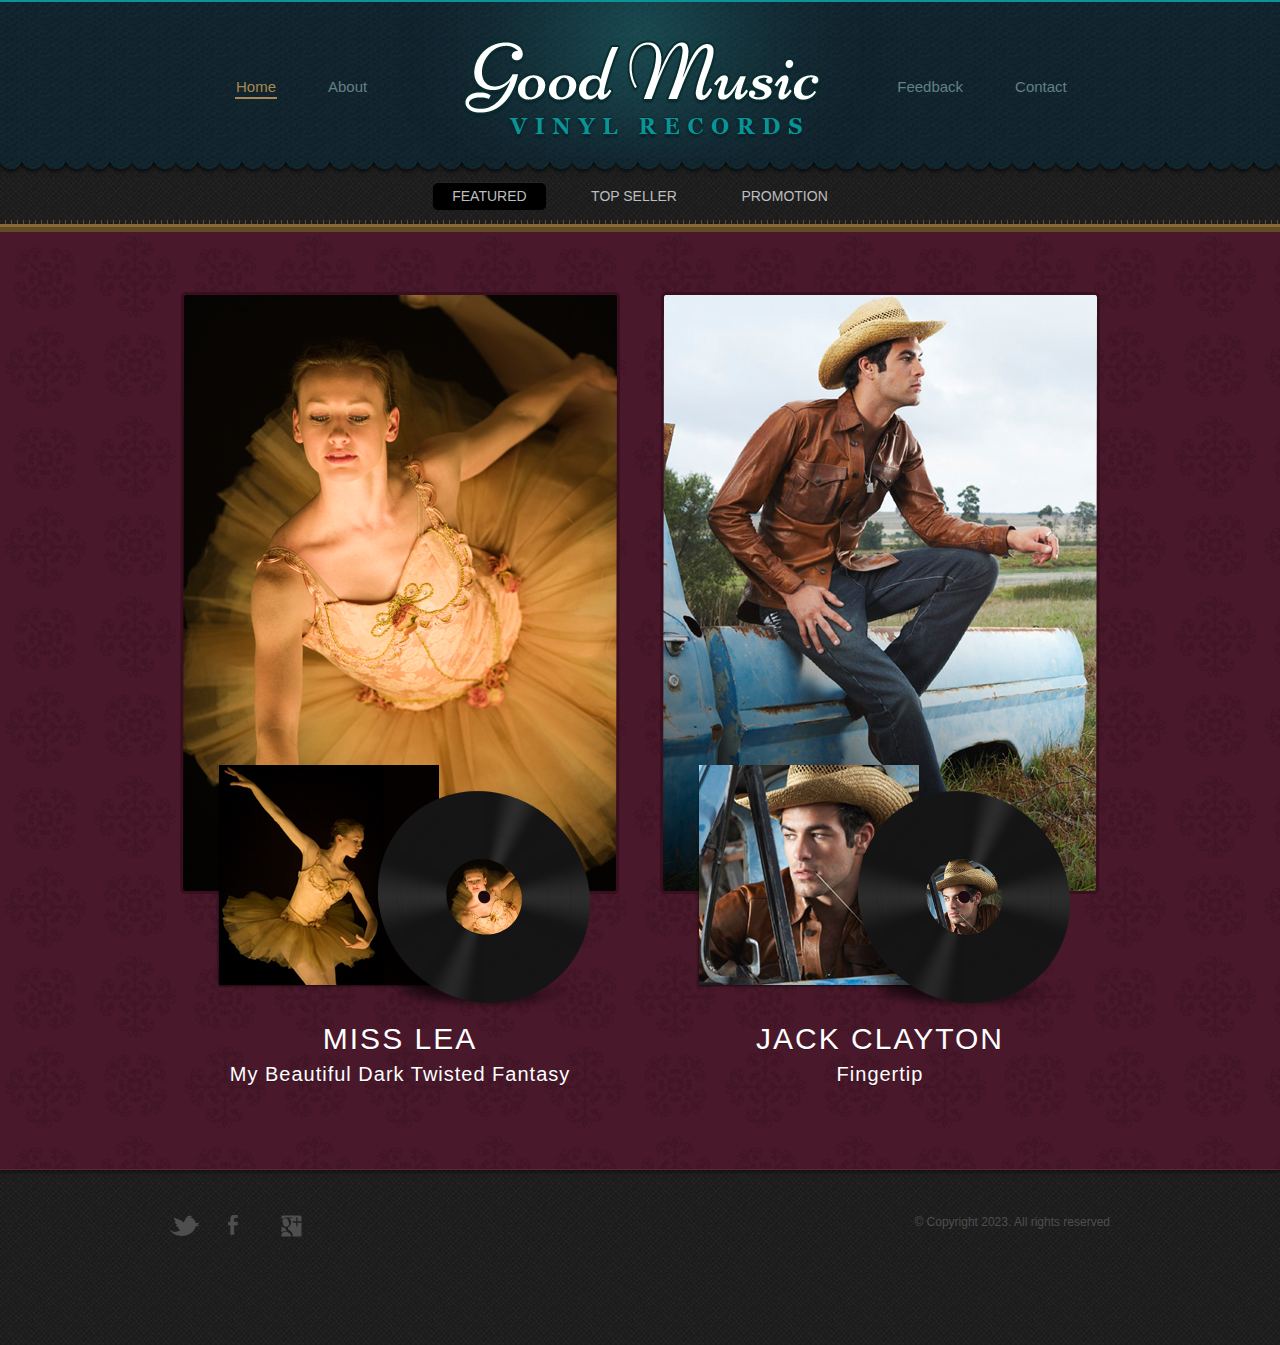
<file: index.html>
<!DOCTYPE html>
<html>
  <head>
    <meta charset="UTF-8" />
    <title>Good Music Website</title>
    <link rel="stylesheet" type="text/css" href="css/style.css" />
    <meta name="author" content="Group Lucas Nunes, Lucas, Vandre"> 
    <meta name="description" content="Online record website">
    <link rel="shortcut icon" href="images/vinyl-record.png" type="images/x-icon"/> 
  </head>
  <body>
    <div id="header">
      <div>
        <div>
          <ul>
            <li class="current">
              <a href="index.html">Home</a>
            </li>
            <li>
              <a href="about.html">About</a>
            </li>
          </ul>
          <a href="index.html" id="logo"
            ><img src="images/logo.png" alt="Image"
          /></a>
          <ul>
            <li>
              <a href="feedback.html">Feedback</a>
            </li>
            <li>
              <a href="contact.html">Contact</a>
            </li>
          </ul>
        </div>
      </div>
      <div>
        <ul>
          <li class="current">
            <a href="index.html"><span>Featured</span></a>
          </li>
          <li>
            <a href="topseller.html"><span>Top Seller</span></a>
          </li>
          <li>
            <a href="promotion.html"><span>Promotion</span></a>
          </li>
          <!--<li>
            <a href="newrelease.html"><span>New Releases</span></a>
          </li> -->
        </ul>
      </div>
    </div>
    <div id="body">
      <div>
        <ul id="featured">
          <li>
            <a href="product1.html"
              ><img src="images/ballerina.png" alt="Image"
            /></a>
            <h1>Miss Lea</h1>
            <h2>My Beautiful Dark Twisted Fantasy</h2>
          </li>
          <li>
            <a href="product2.html"
              ><img src="images/cowboy.png" alt="Image"
            /></a>
            <h1>JACK Clayton</h1>
            <h2>Fingertip</h2>
          </li>
        </ul>
      </div>
    </div>
    <div id="footer">
      <div>
        <div>
          <a
            href="https://twitter.com/"
            target="_blank"
            id="twitter"
            >Twitter</a
          >
          <a
            href="https://www.facebook.com/"
            target="_blank"
            id="facebook"
            >Facebook</a
          >
          <a
            href="http://www.googleplus.com/"
            target="_blank"
            id="googleplus"
            >Google&#43;</a
          >
        </div>
        <p>&copy; Copyright 2023. All rights reserved</p>
      </div>
    </div>
  </body>
</html>
</file>
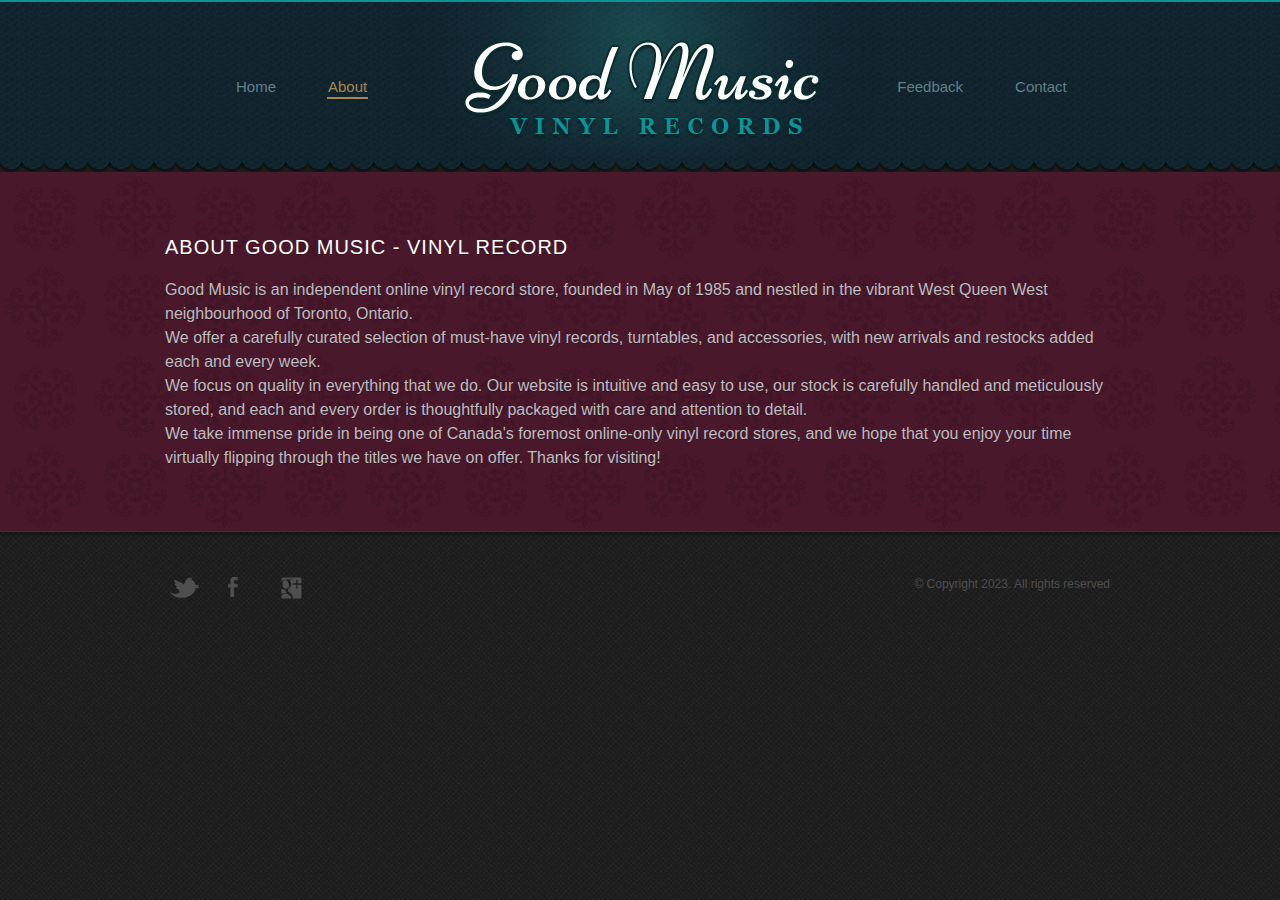
<file: about.html>
<!DOCTYPE html>
<html>
<head>
	<meta charset="UTF-8">
	<title>About - Vinyl Record Shop Web</title>
	<link rel="stylesheet" type="text/css" href="css/style.css">
	<meta name="author" content="Group Lucas Nunes, Lucas, Vandre">
    <meta name="description" content="Online record website">
    <link rel="shortcut icon" href="images/vinyl-record.png" type="images/x-icon"/> 
</head>
<body>
	<div id="header">
		<div>
			<div>
				<ul>
					<li>
						<a href="index.html">Home</a>
					</li>
					<li class="current">
						<a href="about.html">About</a>
					</li>
				</ul>
				<a href="index.html" id="logo"><img src="images/logo.png" alt="Image"></a>
				<ul>
					<li>
						<a href="feedback.html">Feedback</a>
					</li>
					<li>
						<a href="contact.html">Contact</a>
					</li>
				</ul>
			</div>
		</div>
		<!-- <div>
			<ul>
				<li>
					<a href="index.html"><span>Featured</span></a>
				</li>
				<li>
					<a href="topseller.html"><span>Top Seller</span></a>
				</li>
				<li>
					<a href="promotion.html"><span>Promotion</span></a>
				</li>
				<!--<li>
					<a href="newrelease.html"><span>New Releases</span></a>
				</li> 
			</ul>
		</div>-->
	</div>
	<div id="body">
		<div>
			<h3>About Good Music - Vinyl Record</h3>
			<p>
				Good Music is an independent online vinyl record store, founded in May of 1985 and nestled in the vibrant West Queen West neighbourhood of Toronto, Ontario.
				<br>We offer a carefully curated selection of must-have vinyl records, turntables, and accessories, with new arrivals and restocks added each and every week.
				<br>We focus on quality in everything that we do. Our website is intuitive and easy to use, our stock is carefully handled and meticulously stored, and each and every order is thoughtfully packaged with care and attention to detail.
				<br>We take immense pride in being one of Canada's foremost online-only vinyl record stores, and we hope that you enjoy your time virtually flipping through the titles we have on offer. Thanks for visiting!
			</p>

			
			</div>
		</section>
	</div>
	<div id="footer">
		<div>
			<div>
				<a href="https://twitter.com/" target="_blank" id="twitter">Twitter</a>
				<a href="http://facebook.com/" target="_blank" id="facebook">Facebook</a>
				<a href="http://googleplus.com/" target="_blank" id="googleplus">Google&#43;</a>
			</div>
			<p>
				&copy; Copyright 2023. All rights reserved
			</p>
		</div>
	</div>
</body>
</html>
</file>
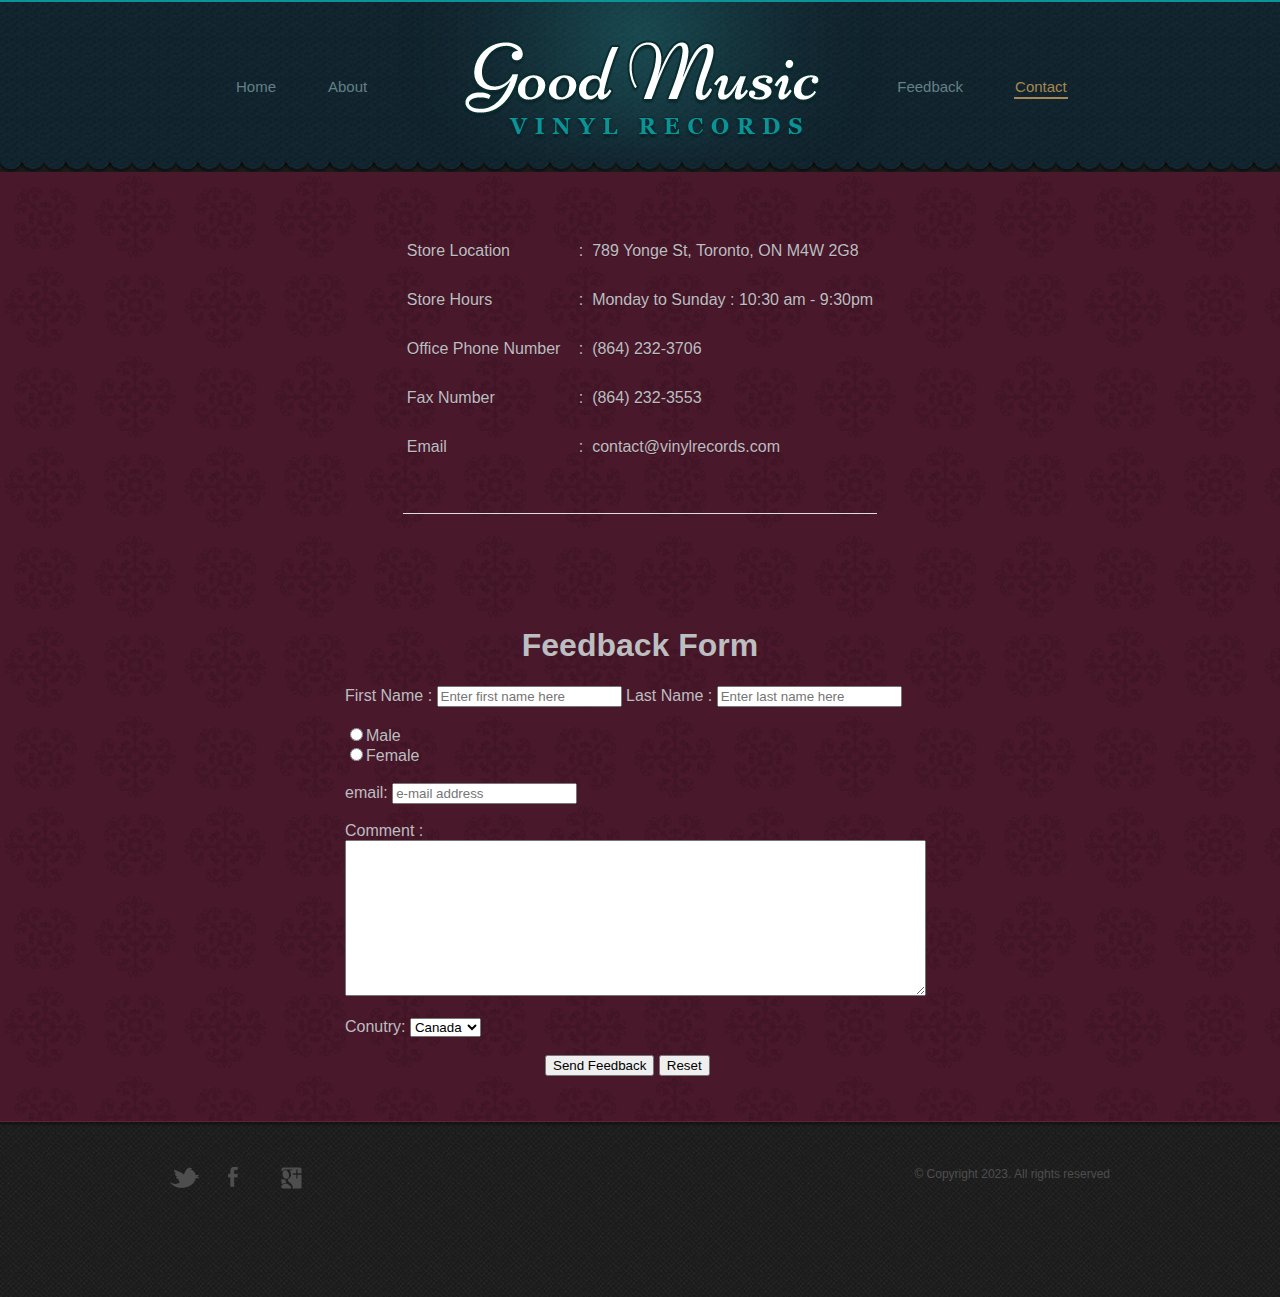
<file: contact.html>
<!DOCTYPE html>
<html>
<head>
	<meta charset="UTF-8">
	<title>Contact - Good Music Website</title>
	<link rel="stylesheet" type="text/css" href="css/style.css">
	<meta name="author" content="Group 7"> <!--Authore information-->
    <meta name="description" content="Online record website"> <!--Description-->
    <link rel="shortcut icon" href="images/vinyl-record.png" type="images/x-icon"/> <!-- Shortcut icon for the webpage -->
</head>

<body>
	<div id="header">
		<div>
			<div>
				<ul>
					<li>
						<a href="index.html">Home</a>
					</li>
					<li>
						<a href="about.html">About</a>
					</li>
				</ul>
				<a href="index.html" id="logo"><img src="images/logo.png" alt="Image"></a>
				<ul>
					<li>
						<a href="feedback.html">Feedback</a>
					</li>
					<li class="current">
						<a href="contact.html">Contact</a>
					</li>
				</ul>
			</div>
		</div>
		<!-- <div>
			<ul>
				<li>
					<a href="index.html"><span>Featured</span></a>
				</li>
				<li>
					<a href="topseller.html"><span>Top Seller</span></a>
				</li>
				<li>
					<a href="promotion.html"><span>Promotion</span></a>
				</li>
				<li>
					<a href="newrelease.html"><span>New Releases</span></a>
				</li> 
			</ul>
		</div> -->
	</div>
	<div id="body">
		<div>

			
			<table id="contactTable">
				<tr>
					<td>Store Location</td>
					<td>: &nbsp;789 Yonge St, Toronto, ON M4W 2G8</td>
				</tr>
				<tr>
					<td>Store Hours</td>
					<td>: &nbsp;Monday to Sunday : 10:30 am - 9:30pm</td>
				</tr>
				<tr>
					<td>Office Phone Number</td>
					<td>: &nbsp;(864) 232-3706</td>
				</tr>
				<tr>
					<td>Fax Number</td>
					<td>: &nbsp;(864) 232-3553</td>
				</tr>
				<tr>
					<td>Email</td>
					<td>: &nbsp;<a href=" " target="_blank">contact@vinylrecords.com</a></td>
				</tr>
			</table>
		</div>
		<div>
			<div id="formTitle">
				<h1>Feedback Form</h1>
			</div>
			<form action="getFeedback.php" method="get">
				First Name : <input type="text" name="firstname" id="firstname" placeholder="Enter first name here">
				Last Name : <input type="text" name="lastname" id="lastname" placeholder="Enter last name here">
				<br>
				<br>
				<input type="radio" name="gender" value="male">Male<br>
				<input type="radio" name="gender" value="female">Female  
				<br>
				<br>
				email: <input type="email" name="mail" placeholder="e-mail address">
				<br>
				<br>
				Comment :<br>        
				<textarea rows="10" cols="70" name="commentfield"></textarea>
				<br>
				<br>
				Conutry:
				<select name="countychooser">
				<option value="Canada">Canada</option>
				<option value="America">America</option>
				<option value="Japan">Japan</option>
				<option value="Brazil">Brazil</option>
				<option value="England">England</option>
				<option value="Taiwan">Taiwan</option>
				</select>
				<br>
				<br>
				<div id="button">
					<input type="submit" value="Send Feedback" formaction="index.html" onclick="Alert()">
					<input type="reset" value="Reset">
				</div>
			</form>		
		</div>
	</div>
	<div id="footer">
		<div>
			<div>
				<a href="http://freewebsitetemplates.com/go/twitter/" target="_blank" id="twitter">Twitter</a>
				<a href="http://freewebsitetemplates.com/go/facebook/" target="_blank" id="facebook">Facebook</a>
				<a href="http://freewebsitetemplates.com/go/googleplus/" target="_blank" id="googleplus">Google&#43;</a>
			</div>
			<p>
				&copy; Copyright 2023. All rights reserved
			</p>
		</div>
	</div>

	
</body>
</html>
</file>
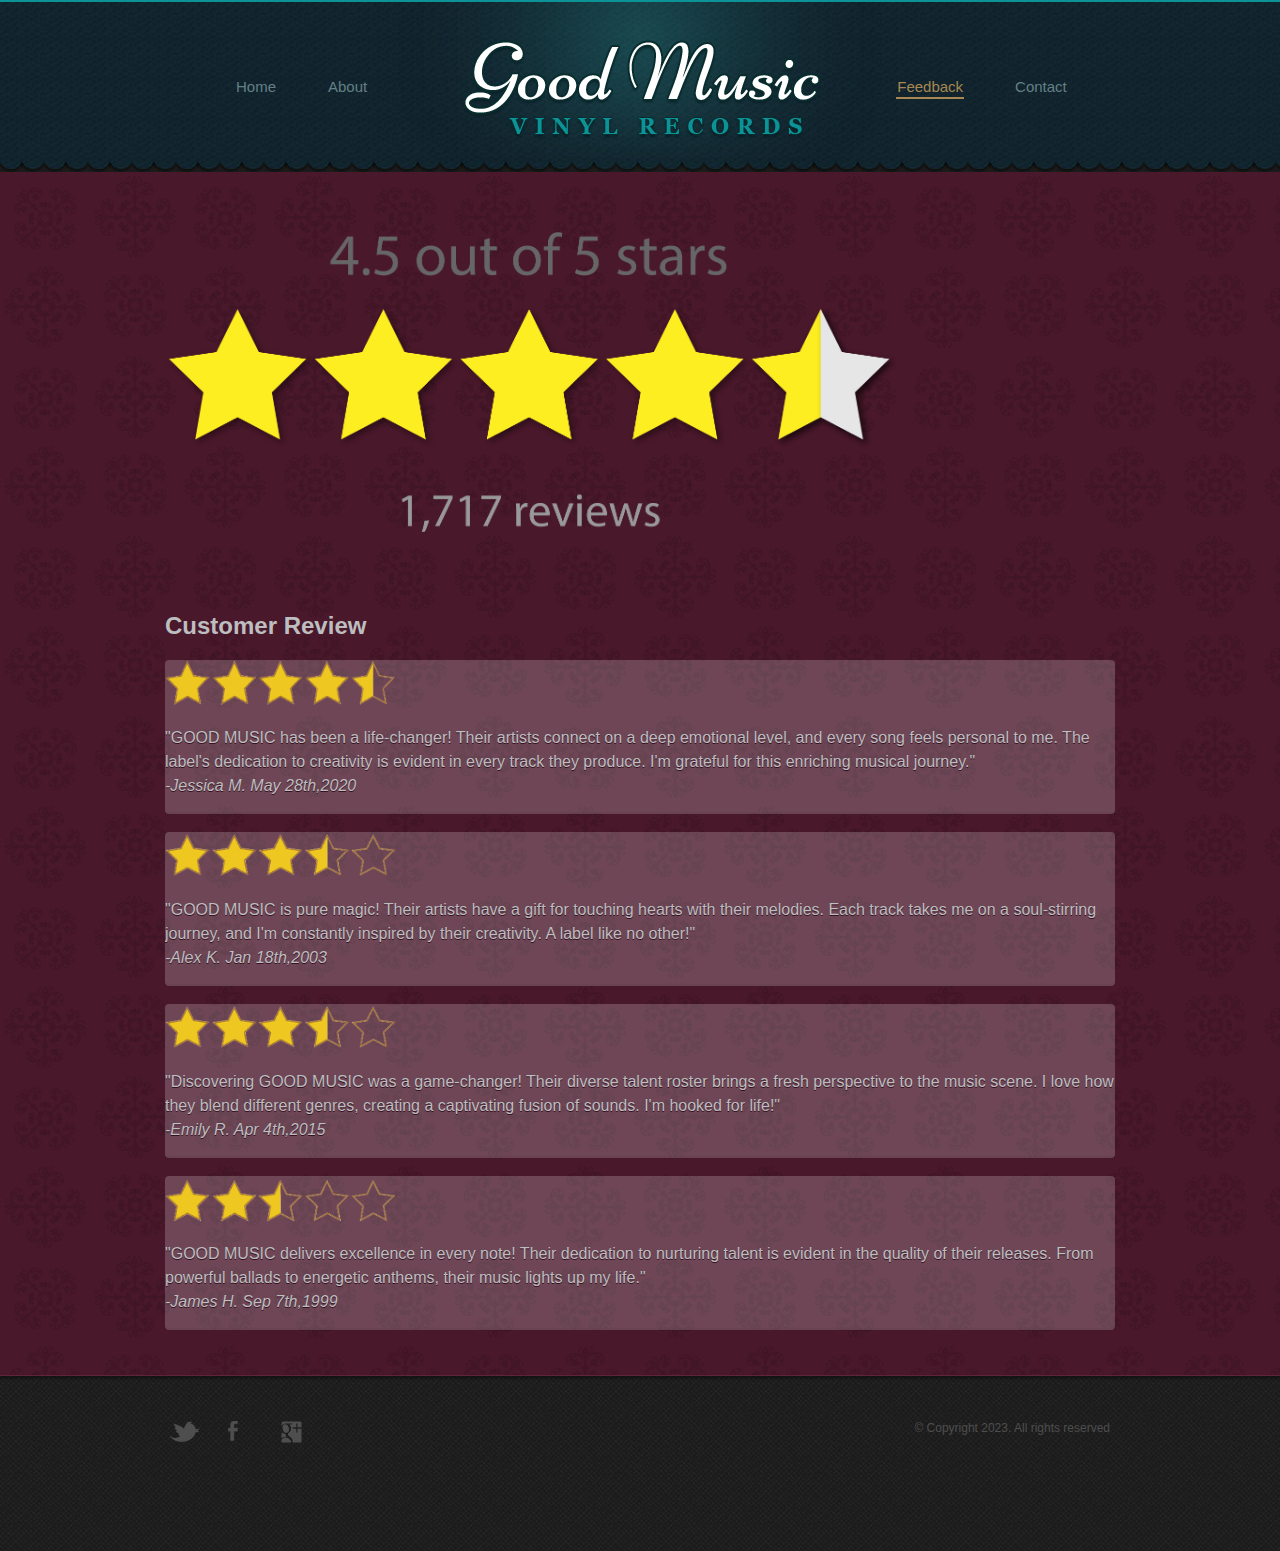
<file: feedback.html>
<!DOCTYPE html>
<html>
<head>
	<meta charset="UTF-8">
	<title>Feedback - Good Music Website</title>
	<link rel="stylesheet" type="text/css" href="css/style.css">
	<meta name="author" content="Group Lucas Nunes, Lucas, Vandre"> 
    <meta name="description" content="Online record website"> 
    <link rel="shortcut icon" href="images/vinyl-record.png" type="images/x-icon"/> 
</head>
<body>
	<div id="header">
		<div>
			<div>
				<ul>
					<li>
						<a href="index.html">Home</a>
					</li>
					<li>
						<a href="about.html">About</a>
					</li>
				</ul>
				<a href="index.html" id="logo"><img src="images/logo.png" alt="Image"></a>
				<ul>
					<li class="current">
						<a href="blog.html">Feedback</a>
					</li>
					<li>
						<a href="contact.html">Contact</a>
					</li>
				</ul>
			</div>
		</div>
		<!--<div>
			<ul>
				<li>
					<a href="index.html"><span>Featured</span></a>
				</li>
				<li>
					<a href="topseller.html"><span>Top Seller</span></a>
				</li>
				<li>
					<a href="promotion.html"><span>Promotion</span></a>
				</li>
				<li>
					<a href="newrelease.html"><span>New Releases</span></a>
				</li>
			</ul>
		</div>-->
	</div>
	<div id="body">
		<div id="star">
			<img src="images/reviewstar.png" alt="rate star" height="300px">
		</div>
		<div>
			<div>
				<h2>Customer Review</a></h2>
					<div class="star1">
						<img src="images/5star.png" alt="5star" width="230px" height="50px">
						<p>
							"GOOD MUSIC has been a life-changer! Their artists connect on a deep emotional level, and every song feels personal to me. The label's dedication to creativity is evident in every track they produce. I'm grateful for this enriching musical journey."
							<br><i>-Jessica M. May 28th,2020</i>
						</p>
					</div>
					<br>
					<div class="star2">
						<img src="images/4star.png" alt="4star" width="230px" height="50px">
						<p>
							"GOOD MUSIC is pure magic! Their artists have a gift for touching hearts with their melodies. Each track takes me on a soul-stirring journey, and I'm constantly inspired by their creativity. A label like no other!"
							<br><i>-Alex K. Jan 18th,2003</i>
						</p>
					</div>
					<br>
					<div class="star3">
						<img src="images/4star.png" alt="4star" width="230px" height="50px">
						<p>
							"Discovering GOOD MUSIC was a game-changer! Their diverse talent roster brings a fresh perspective to the music scene. I love how they blend different genres, creating a captivating fusion of sounds. I'm hooked for life!"
							<br><i>-Emily R. Apr 4th,2015</i>
						</p>
					</div>
					<br>
					<div class="star4" >
						<img src="images/3star.png" alt="4star" width="230px" height="50px">
							<p>
								"GOOD MUSIC delivers excellence in every note! Their dedication to nurturing talent is evident in the quality of their releases. From powerful ballads to energetic anthems, their music lights up my life."
								<br><i>-James H. Sep 7th,1999</i>
							</p>
					</div>
			</div>
		</div>
	</div>
	<div id="footer">
		<div>
			<div>
				<a href="https://twitter.com/" target="_blank" id="twitter">Twitter</a>
				<a href="http://facebook.com/" target="_blank" id="facebook">Facebook</a>
				<a href="http://googleplus.com/" target="_blank" id="googleplus">Google&#43;</a>
			</div>
			<p>
				&copy; Copyright 2023. All rights reserved
			</p>
		</div>
	</div>
</body>
</html>
</file>
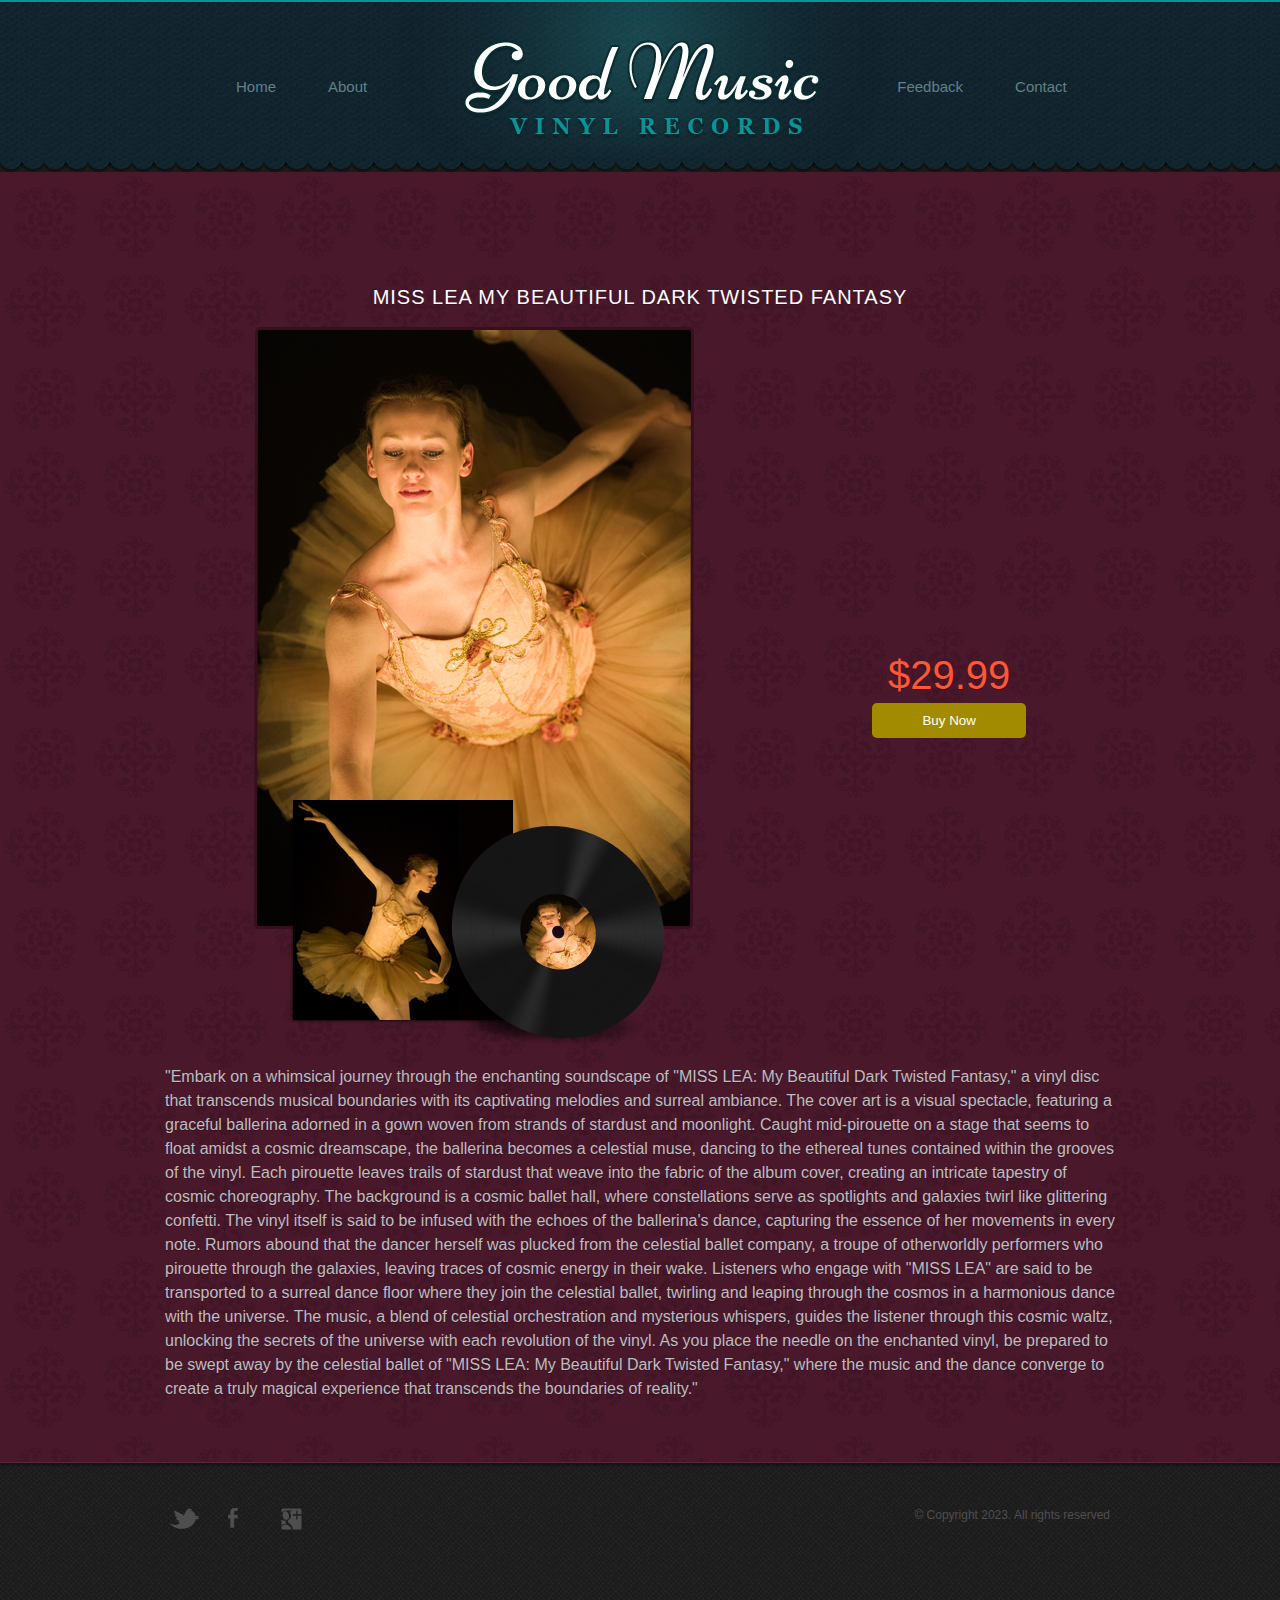
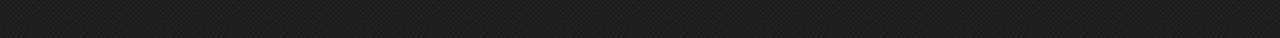
<file: product1.html>
<!DOCTYPE html>
<html>
<head>
	<meta charset="UTF-8">
	<title>About - Vinyl Record Shop Web</title>
	<link rel="stylesheet" type="text/css" href="css/style.css">
	<meta name="author" content="Group Lucas Nunes, Lucas, Vandre">
    <meta name="description" content="Online record website">
    <link rel="shortcut icon" href="images/vinyl-record.png" type="images/x-icon"/> 
</head>
<body>
	
	<div id="header">
		<div>
			<div>
				<ul>
					<li>
						<a href="index.html">Home</a>
					</li>
					<li>
						<a href="about.html">About</a>
					</li>
				</ul>
				<a href="index.html" id="logo"><img src="images/logo.png" alt="Image"></a>
				<ul>
					<li>
						<a href="feedback.html">Feedback</a>
					</li>
					<li>
						<a href="contact.html">Contact</a>
					</li>
				</ul>
			</div>
		</div>
		
	</div>
	<div id="body">
		<div>
			

			<h3 class="manName">MISS LEA My Beautiful Dark Twisted Fantasy</h3>
			<div class="pricebutton">
				<div class="imgprod">
				<img src="images/ballerina.png" alt="man"/>
				</div>
				<div class="prodButton">
				<p class="price">$29.99
				<button class="buy">Buy Now</button>
				</p>
				</div>
			</div>
			<div class="man">
				<p>"Embark on a whimsical journey through the enchanting soundscape of "MISS LEA: My Beautiful Dark Twisted Fantasy," a vinyl disc that transcends musical boundaries with its captivating melodies and surreal ambiance. The cover art is a visual spectacle, featuring a graceful ballerina adorned in a gown woven from strands of stardust and moonlight.

                    Caught mid-pirouette on a stage that seems to float amidst a cosmic dreamscape, the ballerina becomes a celestial muse, dancing to the ethereal tunes contained within the grooves of the vinyl. Each pirouette leaves trails of stardust that weave into the fabric of the album cover, creating an intricate tapestry of cosmic choreography.
                    
                    The background is a cosmic ballet hall, where constellations serve as spotlights and galaxies twirl like glittering confetti. The vinyl itself is said to be infused with the echoes of the ballerina's dance, capturing the essence of her movements in every note. Rumors abound that the dancer herself was plucked from the celestial ballet company, a troupe of otherworldly performers who pirouette through the galaxies, leaving traces of cosmic energy in their wake.
                    
                    Listeners who engage with "MISS LEA" are said to be transported to a surreal dance floor where they join the celestial ballet, twirling and leaping through the cosmos in a harmonious dance with the universe. The music, a blend of celestial orchestration and mysterious whispers, guides the listener through this cosmic waltz, unlocking the secrets of the universe with each revolution of the vinyl.
                    
                    As you place the needle on the enchanted vinyl, be prepared to be swept away by the celestial ballet of "MISS LEA: My Beautiful Dark Twisted Fantasy," where the music and the dance converge to create a truly magical experience that transcends the boundaries of reality."
				</p>
			</div>
		</div>
	</div>
	
	<div id="footer">
		<div>
			<div>
				<a href="https://twitter.com/" target="_blank" id="twitter">Twitter</a>
				<a href="http://facebook.com/" target="_blank" id="facebook">Facebook</a>
				<a href="http://googleplus.com/" target="_blank" id="googleplus">Google&#43;</a>
			</div>
			<p>
				&copy; Copyright 2023. All rights reserved
			</p>
		</div>
	</div>
</body>
</html>
</file>
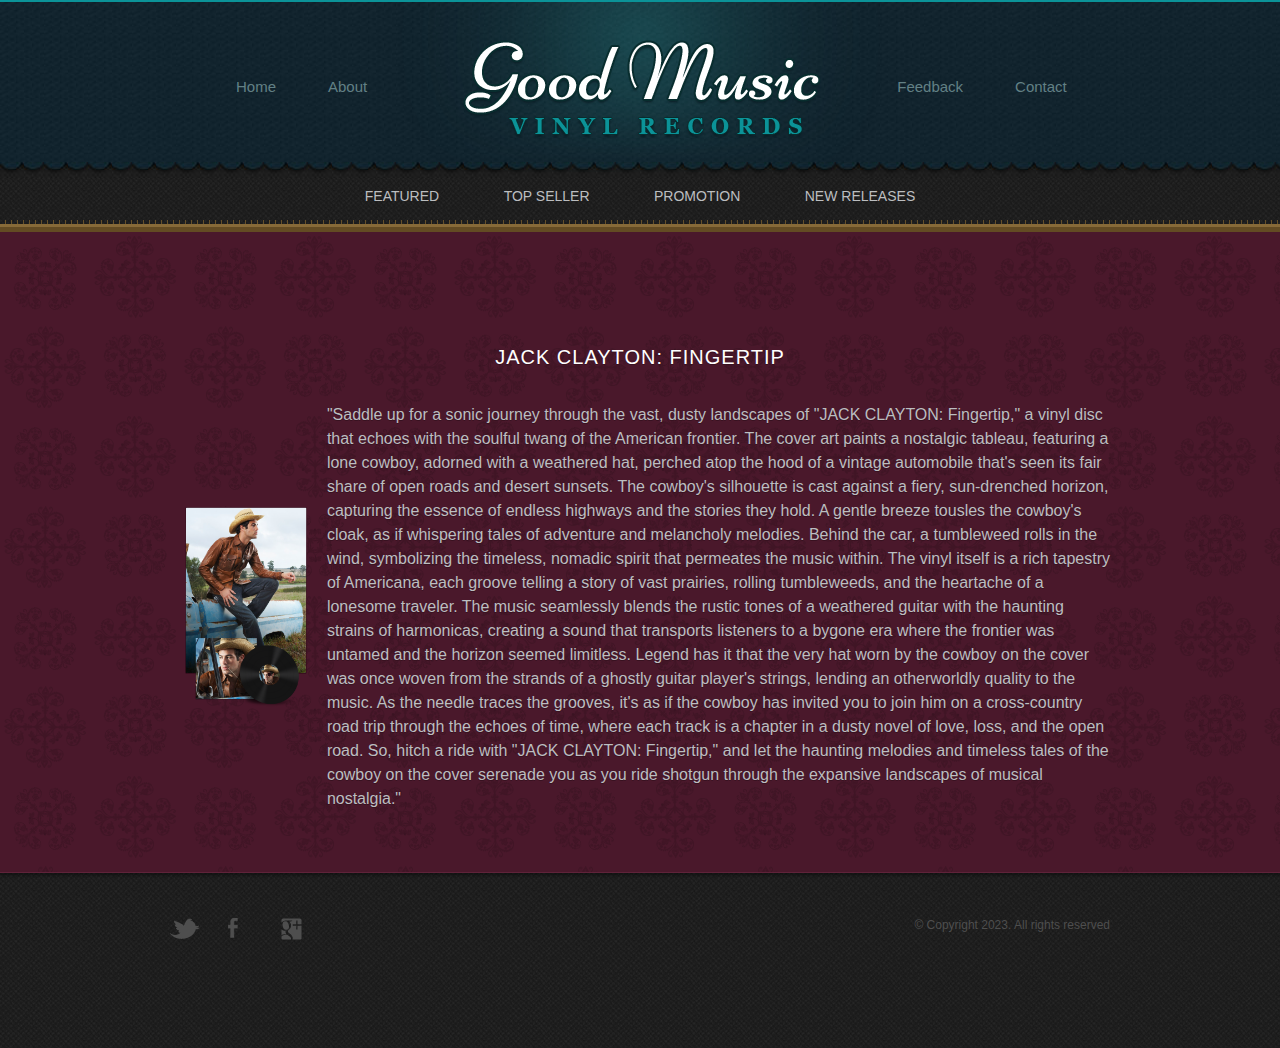
<file: product2.html>
<!DOCTYPE html>
<html>
<head>
	<meta charset="UTF-8">
	<title>About - Vinyl Record Shop Web</title>
	<link rel="stylesheet" type="text/css" href="css/style.css">
	<meta name="author" content="Group Lucas Nunes, Lucas, Vandre">
    <meta name="description" content="Online record website">
    <link rel="shortcut icon" href="images/vinyl-record.png" type="images/x-icon"/> 
</head>
<body>
	<div id="header">
		<div>
			<div>
				<ul>
					<li>
						<a href="index.html">Home</a>
					</li>
					<li>
						<a href="about.html">About</a>
					</li>
				</ul>
				<a href="index.html" id="logo"><img src="images/logo.png" alt="Image"></a>
				<ul>
					<li>
						<a href="feedback.html">Feedback</a>
					</li>
					<li>
						<a href="contact.html">Contact</a>
					</li>
				</ul>
			</div>
		</div>
		<div>
			<ul>
				<li>
					<a href="index.html"><span>Featured</span></a>
				</li>
				<li>
					<a href="topseller.html"><span>Top Seller</span></a>
				</li>
				<li>
					<a href="promotion.html"><span>Promotion</span></a>
				</li>
				<li>
					<a href="newrelease.html"><span>New Releases</span></a>
				</li>
			</ul>
		</div>
	</div>
	<div id="body">
		<div>
			

			<h3 class="manName">JACK CLAYTON: Fingertip</h3>
			<div class="man">
				<img src="images/cowboy.png" alt="man" style="width: 90em"/>
				<p>"Saddle up for a sonic journey through the vast, dusty landscapes of "JACK CLAYTON: Fingertip," a vinyl disc that echoes with the soulful twang of the American frontier. The cover art paints a nostalgic tableau, featuring a lone cowboy, adorned with a weathered hat, perched atop the hood of a vintage automobile that's seen its fair share of open roads and desert sunsets.

                    The cowboy's silhouette is cast against a fiery, sun-drenched horizon, capturing the essence of endless highways and the stories they hold. A gentle breeze tousles the cowboy's cloak, as if whispering tales of adventure and melancholy melodies. Behind the car, a tumbleweed rolls in the wind, symbolizing the timeless, nomadic spirit that permeates the music within.
                    
                    The vinyl itself is a rich tapestry of Americana, each groove telling a story of vast prairies, rolling tumbleweeds, and the heartache of a lonesome traveler. The music seamlessly blends the rustic tones of a weathered guitar with the haunting strains of harmonicas, creating a sound that transports listeners to a bygone era where the frontier was untamed and the horizon seemed limitless.
                    
                    Legend has it that the very hat worn by the cowboy on the cover was once woven from the strands of a ghostly guitar player's strings, lending an otherworldly quality to the music. As the needle traces the grooves, it's as if the cowboy has invited you to join him on a cross-country road trip through the echoes of time, where each track is a chapter in a dusty novel of love, loss, and the open road.
                    
                    So, hitch a ride with "JACK CLAYTON: Fingertip," and let the haunting melodies and timeless tales of the cowboy on the cover serenade you as you ride shotgun through the expansive landscapes of musical nostalgia."
				</p>
			</div>
			
			</div>
		</section>
	</div>
	<div id="footer">
		<div>
			<div>
				<a href="https://twitter.com/" target="_blank" id="twitter">Twitter</a>
				<a href="http://facebook.com/" target="_blank" id="facebook">Facebook</a>
				<a href="http://googleplus.com/" target="_blank" id="googleplus">Google&#43;</a>
			</div>
			<p>
				&copy; Copyright 2023. All rights reserved
			</p>
		</div>
	</div>
</body>
</html>
</file>
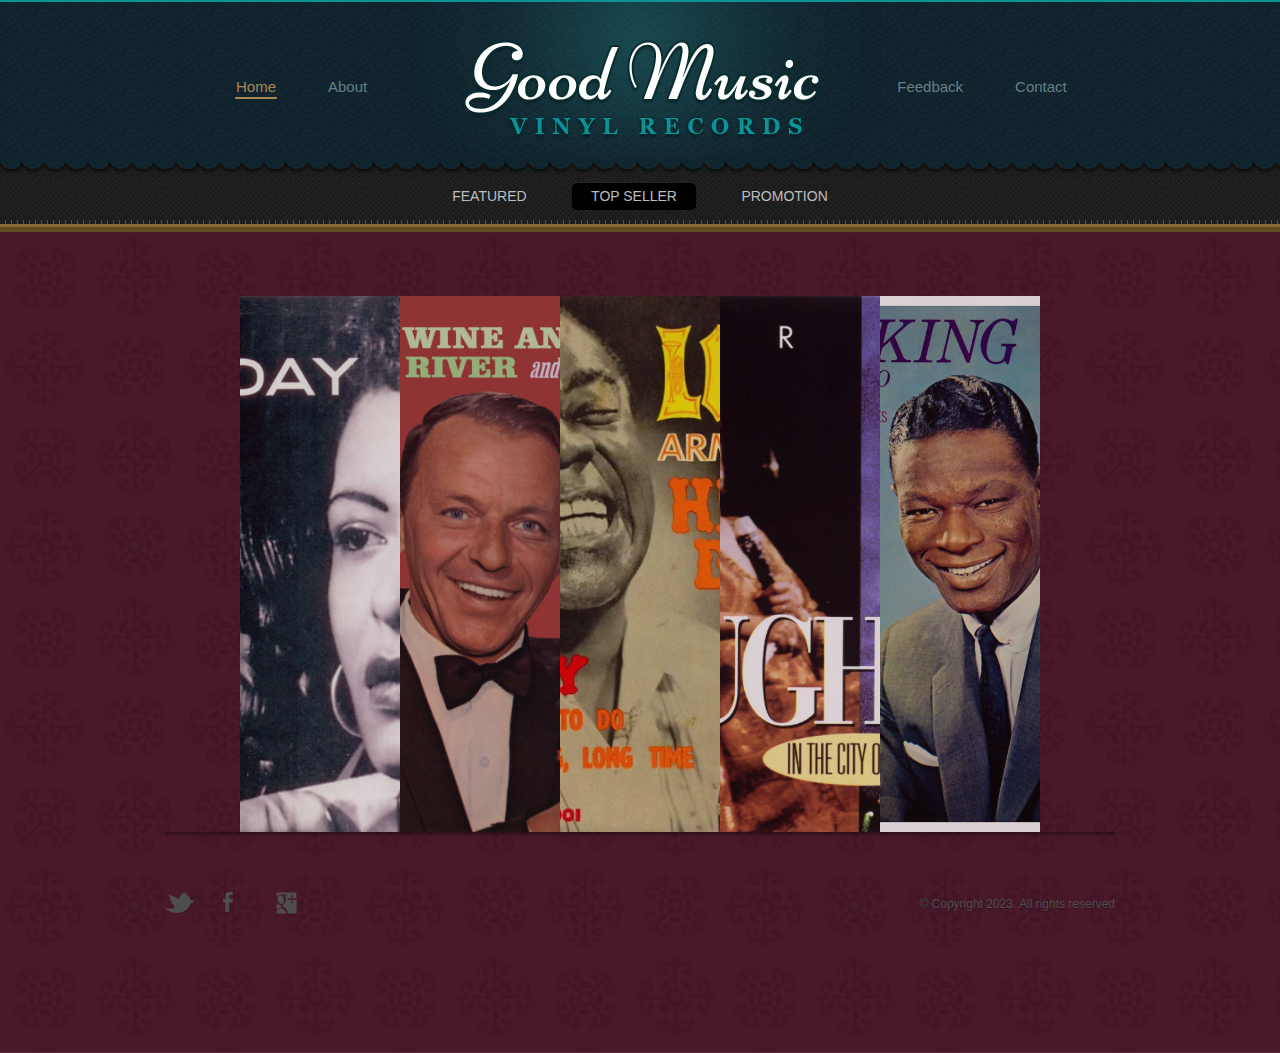
<file: topseller.html>
<!DOCTYPE html>
<html>
<head>
	<meta charset="UTF-8">
	<title>Top Seller - Good Music Website</title>
	<link rel="stylesheet" type="text/css" href="css/style.css">
	<meta name="author" content="Group Lucas Nunes, Lucas, Vandre">
    <meta name="description" content="Online record website"> 
    <link rel="shortcut icon" href="images/vinyl-record.png" type="images/x-icon"/> 
</head>
<body>
	<div id="header">
		<div>
		  <div>
			<ul>
			  <li class="current">
				<a href="index.html">Home</a>
			  </li>
			  <li>
				<a href="about.html">About</a>
			  </li>
			</ul>
			<a href="index.html" id="logo"
			  ><img src="images/logo.png" alt="Image"
			/></a>
			<ul>
			  <li>
				<a href="feedback.html">Feedback</a>
			  </li>
			  <li>
				<a href="contact.html">Contact</a>
			  </li>
			</ul>
		  </div>
		</div>
		<div>
		  <ul>
			<li>
			  <a href="index.html"><span>Featured</span></a>
			</li>
			<li class="current">
			  <a href="topseller.html"><span>Top Seller</span></a>
			</li>
			<li>
			  <a href="promotion.html"><span>Promotion</span></a>
			</li>
			<!--<li>
					<a href="newrelease.html"><span>New Releases</span></a>
				</li> -->
		  </ul>
		</div>
	  </div>
	<div id="body">
		

		<section id="Photos">
				<img src="images/billie.png" alt="Typewriter">
			
				<img src="images/frank.png" alt="Typewriter">
				<img src="images/louis.png" alt="Typewriter">
				<img src="images/sarah.png" alt="Typewriter">
				<img src="images/natking.png" alt="Typewriter">
			<a href="https://link-to-ella-page.com">
				<img src="images/ella.png" alt="Typewriter">
			</a>
		</section>
	<div id="footer">
		<div>
			<div>
				<a href="https://twitter.com/" target="_blank" id="twitter">Twitter</a>
				<a href="https://www.facebook.com/" target="_blank" id="facebook">Facebook</a>
				<a href="http://www.googleplus.com/" target="_blank" id="googleplus">Google&#43;</a>
			</div>
			<p>
				&copy; Copyright 2023. All rights reserved
			</p>
		</div>
	</div>
</body>
</html>
</file>
<file: css/style.css>
body {
	background: url(../images/bg-body.jpg) repeat left top;
	color: #bcbec0;
	font-family: Georgia, "Times New Roman", Times, serif;
	font-size: 16px;
	margin: 0;
	min-width: 800px;
	padding: 0;
}
a {
	outline: none;
}
img {
	border: 0;
}
p a {
	color: #bcbec0;
}
p a:hover {
	color: #ffffff;
}
#header {
	background: url(../images/bg-header.jpg) repeat-x left top;
	border-top: 2px solid #0b9398;
	height: auto;
}
#header div:first-child {
	background: url(../images/light.png) no-repeat center top;
	height: auto;
}
#header div:first-child div {
	border: 0;
	background: none;
	height: 170px;
	margin: 0 auto;
	overflow: hidden;
	text-align: center;
	width: 960px;
}
#header div:first-child div ul {
	list-style: none;
	float: left;
	height: auto;
	margin: 0;
	overflow: hidden;
	padding: 75px 0 0 50px;
	width: auto;
}
#header div:first-child div ul:first-child {
	padding: 75px 0 0 50px;
}
#header div:first-child div ul li {
	float: left;
	height: auto;
	margin: 0;
	padding: 0 25px;
}
#header div:first-child div ul li a {
	background: none;
	color: #628085;
	display: block;
	font-family: Arial, Helvetica, sans-serif;
	font-size: 15px;
	line-height: 20px;
	padding: 0 1px;
	text-decoration: none;
	text-transform: capitalize;
}
#header div:first-child div ul li.current a {
	border-bottom: 2px solid #a78852;
	color: #a78852;
}
#header div:first-child div ul li a:hover {
	color: #a78852;
}
#header div:first-child div a#logo {
	float: left;
	margin: 38px 0 0 70px;
}
#header div {
	background: url(../images/bg-yellow.png) repeat-x left bottom;
	height: 60px;
	width: 100%;
}
#header div ul {
	background: none;
	height: auto;
	margin: 0 auto;
	padding: 10px 0 20px;
	text-align: center;
	width: 960px;
}
#header div ul li {
	display: inline-block;
	float: none;
	height: 28px;
	margin: 0 10px;
}
#header div ul li a {
	color: #bcbec0;
	display: block;
	font-family: Arial, Helvetica, sans-serif;
	font-size: 14px;
	line-height: 28px;
	text-align: center;
	text-decoration: none;
	text-transform: uppercase;
}
#header div ul li.current a {
	background: url(../images/bg-menu-right.png) no-repeat right top;
}
#header div ul li a span {
	display: block;
	height: 28px;
	padding: 0 20px;
}
#header div ul li.current a span {
	background: url(../images/bg-menu-left.gif) no-repeat left top;
}
#body {
	background: url(../images/bg-content.png) repeat;
	border-bottom: 1px solid #5f233a;
	padding: 0 0 45px;
	width: 100%;
}
#body div {
	margin: 0 auto;
	padding: 60px 0 0;
	width: 950px;
}
#body div ul#featured {
	list-style: none;
	margin: 0 auto 35px;
	overflow: hidden;
	padding: 0;
	width: 940px;
}
#body div ul#featured li {
	float: left;
	margin: 0 0 0 40px;
	width: 440px;
}
#body div ul#featured li:first-child {
	margin: 0 0 0 10px;
}
#body div ul#featured li a {
	display: block;
}
#body div a img {
	filter: alpha(opacity=100);
	opacity: 1;
}
#body div a img:hover {
	filter: alpha(opacity=90);
	opacity: 0.9;
}
#body div ul#featured li h1 {
	color: #fff;
	font-size: 30px;
	font-weight: normal;
	letter-spacing: 2px;
	line-height: 30px;
	margin: 10px 0 0;
	text-align: center;
	text-shadow: 0 1px #381120;
	text-transform: uppercase;
}

#body div ul#featured li h2 {
	color: #fff;
	font-size: 20px;
	font-weight: normal;
	letter-spacing: 1px;
	line-height: 30px;
	margin: 0;
	padding: 5px 0 0;
	text-align: center;
	text-shadow: 0 1px #381120;
	text-transform: capitalize;
}
#body div ul#featured li a.buythis {
	background: url(../images/icons.png) no-repeat 125px 9px;
	color: #9b516d;
	display: block;
	font-size: 16px;
	letter-spacing: 1px;
	line-height: 30px;
	margin: 0 0 0 148px;
	text-decoration: none;
	text-shadow: 0 1px #381120;
}
#body ul {
	list-style: none;
	margin: 0 0 50px;
	overflow: hidden;
	padding: 0;
}
#body ul li {
	float: left;
	margin: 0 0 0 11px;
	width: 306px;
}
#body ul li a img {
	display: block;
}
#body ul li h2 {
	color: #ffffff;
	font-weight: normal;
	font-size: 20px;
	letter-spacing: 1px;
	line-height: 30px;
	margin: 20px 0 0;
	text-shadow: 0 1px #381120;
	text-transform: uppercase;
}
#body ul li:first-child {
	margin: 0;
}
#body ul li a.buythis {
	background: url(../images/icons.png) no-repeat 125px 9px;
	color: #9b516d;
	display: block;
	font-size: 16px;
	letter-spacing: 1px;
	line-height: 30px;
	text-decoration: none;
	text-shadow: 0px 2px #381120;
}
#body div span {
	color: #75515f;
	display: block;
	font-family: Arial, Helvetica, sans-serif;
	font-size: 14px;
	line-height: 24px;
	text-align: justify;
}
#body div span a {
	color: #75515f;
}
#body div span a:hover {
	color: #9b516d;
}
#body div h3, #body div div div#article h2 {
	color: #ffffff;
	font-size: 20px;
	font-weight: normal;
	letter-spacing: 1px;
	line-height: 30px;
	margin: 0;
	text-shadow: 0 1px #381120;
	text-transform: uppercase;
}
#body div div div#article h2 a {
	color: #ffffff;
	text-decoration: none;
}
#body div p {
	line-height: 24px;
	text-shadow: 0 1px #381120;
}
#body div h4 {
	color: #ffffff;
	font-size: 20px;
	font-weight: normal;
	letter-spacing: 1px;
	line-height: 24px;
	margin: 0;
	text-shadow: 0 1px #381120;
	text-transform: uppercase;
}
#body div table tr {
	display: block;
	padding: 0 0 15px;
}
#body div table tr td:first-child {
	padding: 0;
	width: 170px;
}
#body div table tr td {
	line-height: 30px;
	padding: 0;
	text-shadow: 0 1px #381120;
}
#body div table tr td a {
	color: #BCBEC0;
	text-decoration: none;
}
#body div div {
	overflow: hidden;
	padding: 0;
	width: auto;
}

#footer {
	background: url(../images/footer-shadow.png) repeat-x left top;
	min-height: 175px;
}
#footer div {
	margin: 0 auto;
	padding: 45px 0 0;
	overflow: hidden;
	width: 940px;
}
#footer div div {
	float: left;
	padding: 0;
	width: 470px;
}
#footer div div a {
	display: block;
	float: left;
	text-indent: -99999px;
}
#footer div div a:first-child {
	margin: 0;
}
#footer div div a#twitter {
	background: url(../images/icons.png) no-repeat 0 -84px;
	height: 21px;
	width: 29px;
}
#footer div div a#twitter:hover {
	background: url(../images/icons.png) no-repeat 0 -105px;
}
#footer div div a#facebook {
	background: url(../images/icons.png) no-repeat 0 -54px;
	height: 20px;
	margin: 0 0 0 29px;
	width: 10px;
}
#footer div div a#facebook:hover {
	background: url(../images/icons.png) no-repeat -10px -54px;
}
#footer div div a#googleplus {
	background: url(../images/icons.png) no-repeat 0 -136px;
	height: 22px;
	margin: 0 0 0 43px;
	width: 21px;
}
#footer div div a#googleplus:hover {
	background: url(../images/icons.png) no-repeat 0 -158px;
}
#footer div p {
	color: #4e4e4e;
	float: right;
	font-family: Arial, Helvetica, sans-serif;
	font-size: 12px;
	margin: 0;
	text-align: right;
	width: 470px;
}

.map{
	width: 100%;
	height: 80vh;
	display: flex;
	align-items: center;
	justify-content: center;
	flex-direction: column;
}
iframe{
	width: 90%;
	height: 400px;
}
#contactTable{
	margin-left: auto;
	margin-right: auto;
	border-bottom: 0.3px solid #ddd;
	margin-bottom: 2rem;
	padding-bottom: 2rem;
}

.man img{
	display: block;
    margin-right: 20px;
	margin-left: 20px;
	height: 200px;
	width: 280px;
}

.man, .woman{
	display: flex;
	align-items: center;
	
}
.manName{
	padding-top: 50px;
	padding-bottom: 15px;
	text-align: center;
}
.womanName{
	padding-top: 50px;
	padding-bottom: 15px;
}
.woman img{
	width: 300px;
	height: 188px;
    margin-right: 28px;
	margin-left: 25px;
}
form
{
	align-items: center;
	padding-left: 180px;
}
#button{
	position: relative;
	left:200px;
}
#formTitle
{
	text-align: center;
}

* {
	box-sizing: border-box
}

body {
	font-family: Verdana, sans-serif;
	margin: 0
}

.mySlides {
	display: none;
}

img {
	vertical-align: middle;
}



.human{
	display: flex;
	justify-content: space-between;
}

.bestSell{
	position: absolute;
	left: 525px;
	bottom: 30px;
	z-index: 2;
}

.promoteImage{
	position: relative;
	z-index: 1;
}

.textForPromote{
	font-family: 'ResotYg PERSONAL USE';
	font-size: 40px;
	color: orange;
}

.star4{
	padding: 0px;
}
.star1,.star2,.star3,.star4 {
    position: relative;
    padding: 1em 1.5em;
    margin: 2em 0;
    z-index: 1;
}
.star1::before,.star1::after, 
.star2::before,.star2::after,
.star3::before,.star3::after,
.star4::before,.star4::after{
    position: absolute;
    content: "";
    width: 100%;
    height: 100%;
    border-radius: 4px;
    box-shadow: 0 1px 4px rgba(0, 0, 0, 0.2);
}
.star1::before, .star2::before, .star3::before, .star4::before {
    background-color: rgba(255, 255, 255, 0.2);
    z-index: -1;
}



.star img{
	width: 50px !important;
}

.price {
	font-size: 250%;
	color: #FF5733; 
	margin-bottom: 10%;
	text-align: center;
	display: block;
}
.buy {
	padding: 10px 50px;
	background-color: #a38b00; 
	color: #fff; 
	border: none;
	border-radius: 5px;
	cursor: pointer;
	white-space: nowrap;
	display: block;
	margin-top: 10%;
	}

.imgprod img{
	display: block;
}
.prodButton{
	margin: 0;
	
}
.pricebutton{
	display: flex;
	align-items: center;}

	#Photos{
		display: flex;
		width: 800px;
		height: 600px;
		margin: auto;
		padding-top: 5%;
	} 
	#Photos img{
	
		width: 0px;
		flex-grow: 1;
		object-fit: cover;
		opacity: .8;
		transition: .5s ease;
	}
	#Photos img:hover{
		cursor: pointer;
		width: 300px;
		opacity: 1;
		filter: contrast(120%);
		padding-top: 30px;
	}
</file>
